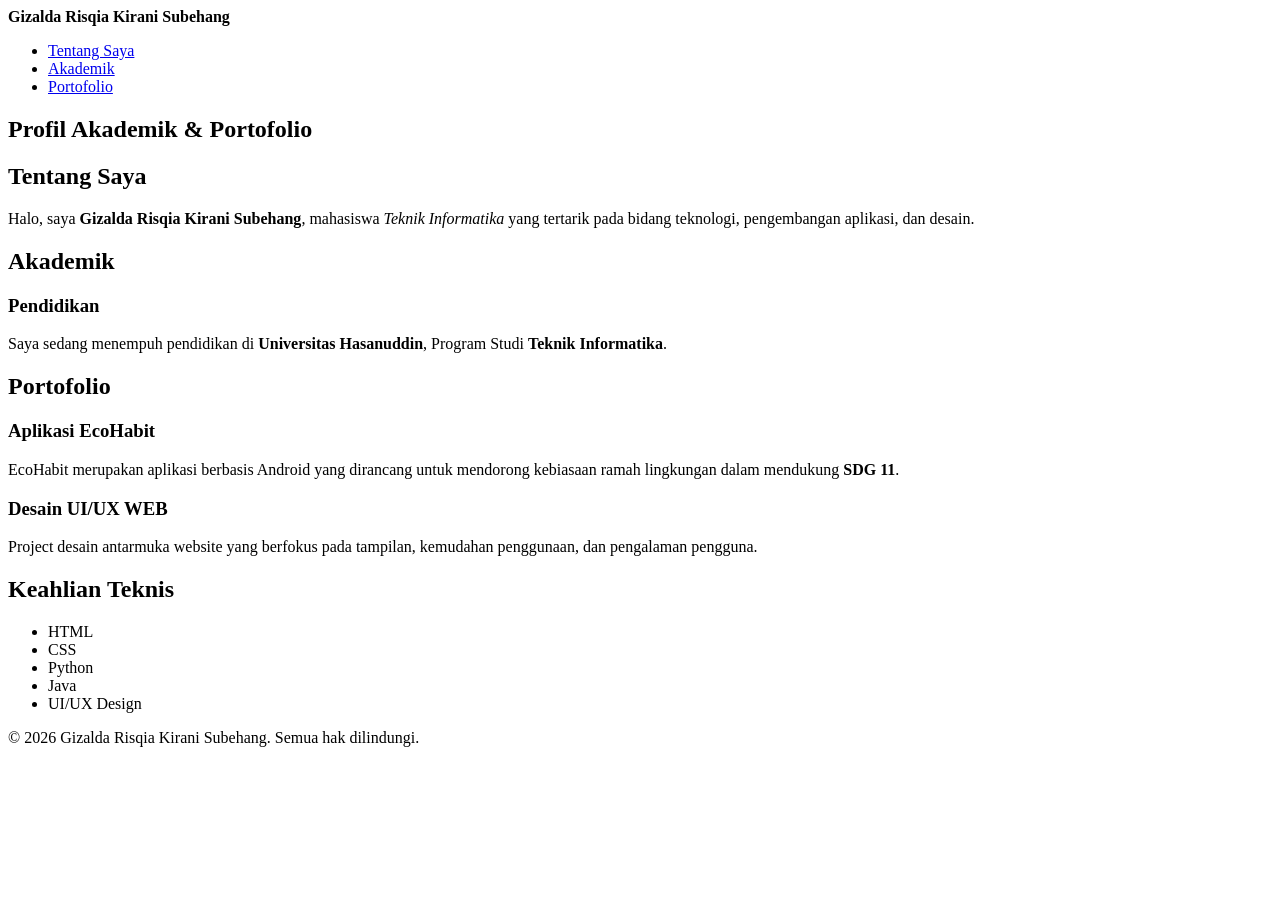
<file: Tugas 1/index.html>
<!DOCTYPE html>
<html lang="id">
<head>
    <meta charset="UTF-8">
    <meta name="viewport" content="width=device-width, initial-scale=1.0">
    <meta name="description" content="Profil akademik dan portofolio Gizalda Risqia Kirani Subehang.">
    <title>Portofolio - Gizalda Risqia Kirani Subehang</title>
</head>
<body>
    <header>
        <div>
            <strong>Gizalda Risqia Kirani Subehang</strong>
        </div>
        <nav>
            <ul>
                <li><a href="#tentang">Tentang Saya</a></li>
                <li><a href="#akademik">Akademik</a></li>
                <li><a href="#portofolio">Portofolio</a></li>
            </ul>
        </nav>
    </header>
    <main>
        <section id="tentang">
            <h1>Profil Akademik &amp; Portofolio</h1>
            <article>
                <h2>Tentang Saya</h2>
                <p>
                    Halo, saya <strong>Gizalda Risqia Kirani Subehang</strong>,
                    mahasiswa <em>Teknik Informatika</em> yang tertarik
                    pada bidang teknologi, pengembangan aplikasi, dan desain.
                </p>
            </article>
        </section>
        <section id="akademik">
            <h2>Akademik</h2>
            <article>
                <h3>Pendidikan</h3>
                <p>
                    Saya sedang menempuh pendidikan di
                    <strong>Universitas Hasanuddin</strong>,
                    Program Studi <strong>Teknik Informatika</strong>.
                </p>
            </article>
        </section>
        <section id="portofolio">
            <h2>Portofolio</h2>
            <article>
                <h3>Aplikasi EcoHabit</h3>
                <p>
                    EcoHabit merupakan aplikasi berbasis Android yang
                    dirancang untuk mendorong kebiasaan ramah lingkungan
                    dalam mendukung <strong>SDG 11</strong>.
                </p>
            </article>
            <article>
                <h3>Desain UI/UX WEB</h3>
                <p>
                    Project desain antarmuka website yang berfokus pada
                    tampilan, kemudahan penggunaan, dan pengalaman pengguna.
                </p>
            </article>
        </section>
        <aside>
            <h2>Keahlian Teknis</h2>
            <ul>
                <li>HTML</li>
                <li>CSS</li>
                <li>Python</li>
                <li>Java</li>
                <li>UI/UX Design</li>
            </ul>
        </aside>
    </main>
    <footer>
        <p>&copy; 2026 Gizalda Risqia Kirani Subehang. Semua hak dilindungi.</p>
    </footer>
</body>
</html>
</file>
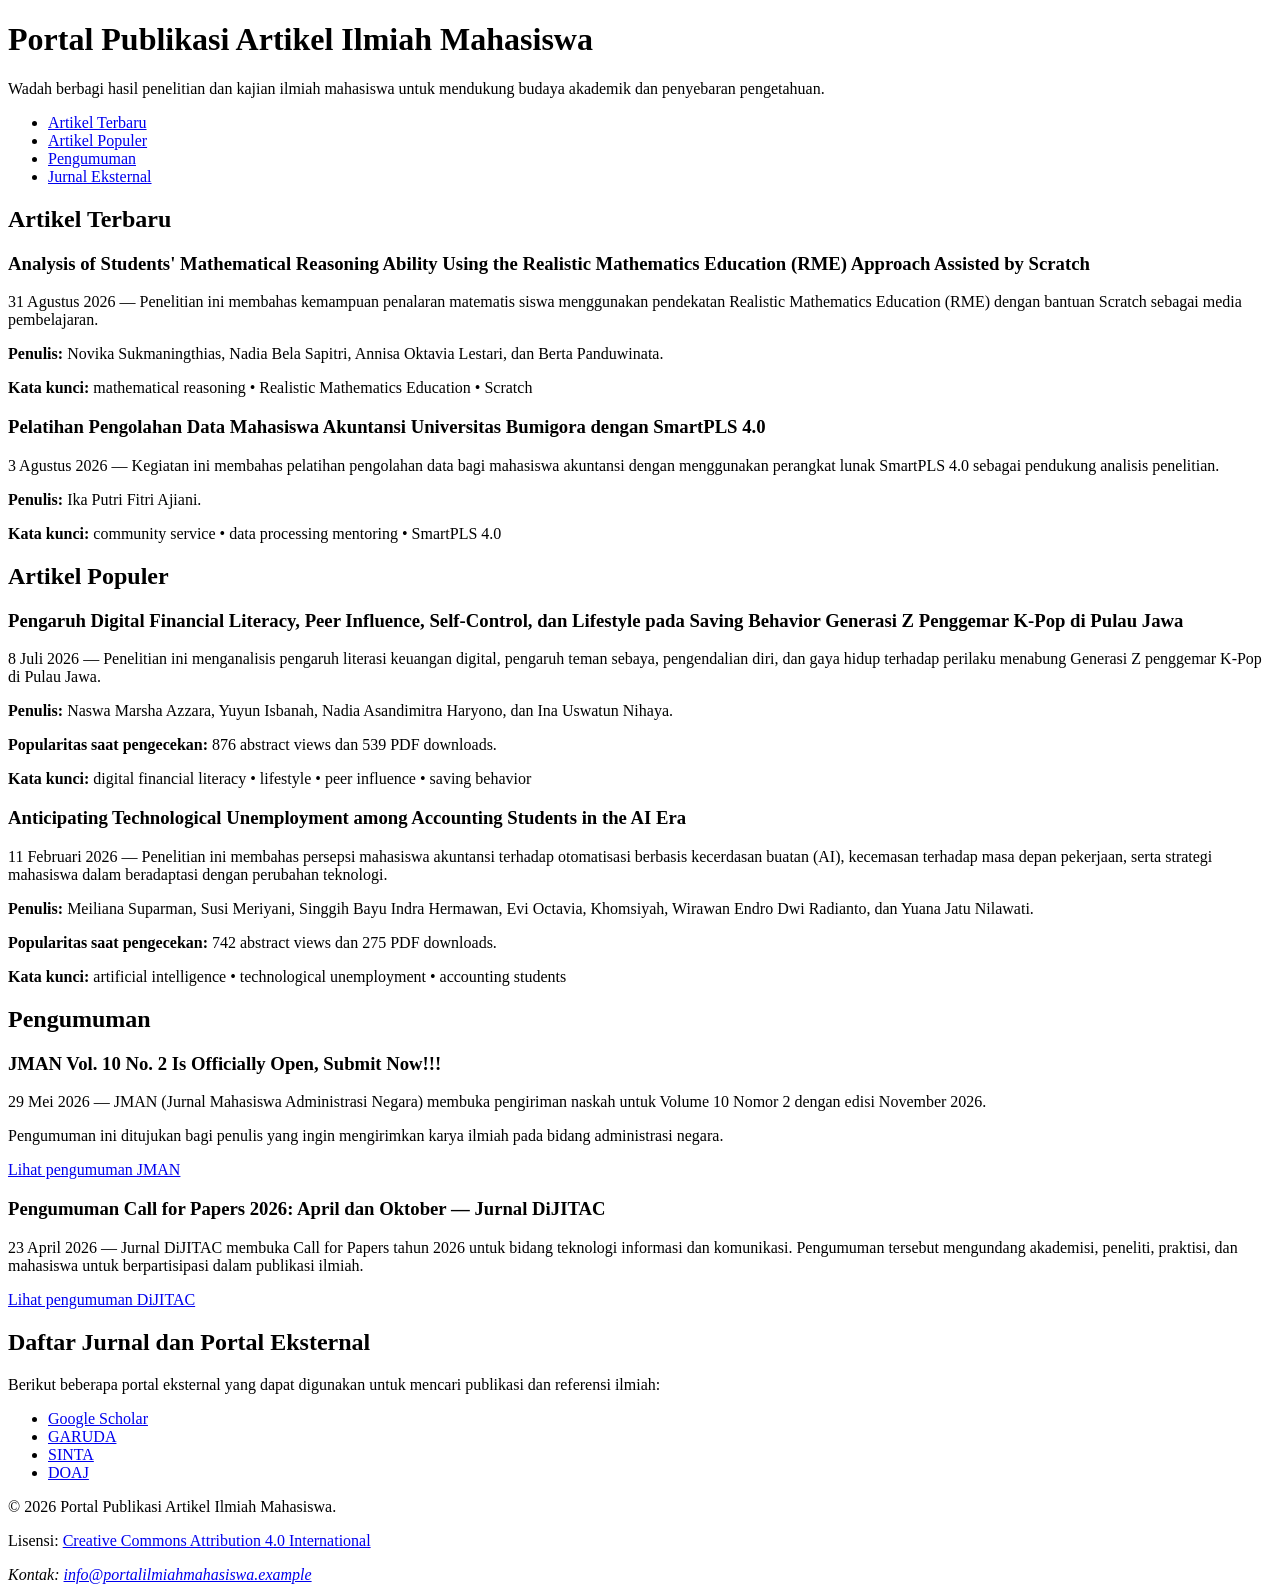
<file: Tugas 1/01-tugas-arsitektur-dan-semantik.html>
<!DOCTYPE html>
<html lang="id">
<head>
    <meta charset="UTF-8">
    <meta name="viewport" content="width=device-width, initial-scale=1.0">
    <meta
        name="description"
        content="Portal publikasi artikel ilmiah mahasiswa yang berisi artikel terbaru, artikel populer, pengumuman, dan daftar jurnal eksternal."
    >
    <title>Portal Publikasi Artikel Ilmiah Mahasiswa</title>
</head>

<body>
    <!-- HEADER -->
    <header>
        <h1>Portal Publikasi Artikel Ilmiah Mahasiswa</h1>

        <p>
            Wadah berbagi hasil penelitian dan kajian ilmiah mahasiswa
            untuk mendukung budaya akademik dan penyebaran pengetahuan.
        </p>
    </header>

    <!-- NAVIGASI -->
    <nav aria-label="Navigasi utama">
        <ul>
            <li>
                <a href="#artikel-terbaru">Artikel Terbaru</a>
            </li>

            <li>
                <a href="#artikel-populer">Artikel Populer</a>
            </li>

            <li>
                <a href="#pengumuman">Pengumuman</a>
            </li>

            <li>
                <a href="#jurnal-eksternal">Jurnal Eksternal</a>
            </li>
        </ul>
    </nav>

    <!-- KONTEN UTAMA -->
    <main>

        <!-- SECTION 1: ARTIKEL TERBARU -->
        <section id="artikel-terbaru">
            <h2>Artikel Terbaru</h2>
            <article>
                <h3>
                    Analysis of Students' Mathematical Reasoning Ability
                    Using the Realistic Mathematics Education (RME) Approach
                    Assisted by Scratch
                </h3>
                <p>
                    <time datetime="2026-08-31">
                        31 Agustus 2026
                    </time>
                    &mdash;
                    Penelitian ini membahas kemampuan penalaran matematis
                    siswa menggunakan pendekatan Realistic Mathematics
                    Education (RME) dengan bantuan Scratch sebagai media
                    pembelajaran.
                </p>
                <p>
                    <strong>Penulis:</strong>
                    Novika Sukmaningthias, Nadia Bela Sapitri,
                    Annisa Oktavia Lestari, dan Berta Panduwinata.
                </p>
                <p>
                    <strong>Kata kunci:</strong>
                    mathematical reasoning &bull;
                    Realistic Mathematics Education &bull;
                    Scratch
                </p>
            </article>
            <article>
                <h3>
                    Pelatihan Pengolahan Data Mahasiswa Akuntansi
                    Universitas Bumigora dengan SmartPLS 4.0
                </h3>
                <p>
                    <time datetime="2026-08-03">
                        3 Agustus 2026
                    </time>
                    &mdash;
                    Kegiatan ini membahas pelatihan pengolahan data bagi
                    mahasiswa akuntansi dengan menggunakan perangkat lunak
                    SmartPLS 4.0 sebagai pendukung analisis penelitian.
                </p>
                <p>
                    <strong>Penulis:</strong>
                    Ika Putri Fitri Ajiani.
                </p>
                <p>
                    <strong>Kata kunci:</strong>
                    community service &bull;
                    data processing mentoring &bull;
                    SmartPLS 4.0
                </p>
            </article>
        </section>

        <!-- SECTION 2: ARTIKEL POPULER -->
        <section id="artikel-populer">
            <h2>Artikel Populer</h2>
            <article>
                <h3>
                    Pengaruh Digital Financial Literacy, Peer Influence,
                    Self-Control, dan Lifestyle pada Saving Behavior
                    Generasi Z Penggemar K-Pop di Pulau Jawa
                </h3>
                <p>
                    <time datetime="2026-07-08">
                        8 Juli 2026
                    </time>
                    &mdash;
                    Penelitian ini menganalisis pengaruh literasi keuangan
                    digital, pengaruh teman sebaya, pengendalian diri,
                    dan gaya hidup terhadap perilaku menabung Generasi Z
                    penggemar K-Pop di Pulau Jawa.
                </p>
                <p>
                    <strong>Penulis:</strong>
                    Naswa Marsha Azzara, Yuyun Isbanah,
                    Nadia Asandimitra Haryono, dan Ina Uswatun Nihaya.
                </p>
                <p>
                    <strong>Popularitas saat pengecekan:</strong>
                    876 abstract views dan 539 PDF downloads.
                </p>
                <p>
                    <strong>Kata kunci:</strong>
                    digital financial literacy &bull;
                    lifestyle &bull;
                    peer influence &bull;
                    saving behavior
                </p>
            </article>

            <article>
                <h3>
                    Anticipating Technological Unemployment among Accounting
                    Students in the AI Era
                </h3>
                <p>
                    <time datetime="2026-02-11">
                        11 Februari 2026
                    </time>
                    &mdash;
                    Penelitian ini membahas persepsi mahasiswa akuntansi
                    terhadap otomatisasi berbasis kecerdasan buatan (AI),
                    kecemasan terhadap masa depan pekerjaan, serta strategi
                    mahasiswa dalam beradaptasi dengan perubahan teknologi.
                </p>
                <p>
                    <strong>Penulis:</strong>
                    Meiliana Suparman, Susi Meriyani,
                    Singgih Bayu Indra Hermawan, Evi Octavia,
                    Khomsiyah, Wirawan Endro Dwi Radianto,
                    dan Yuana Jatu Nilawati.
                </p>
                <p>
                    <strong>Popularitas saat pengecekan:</strong>
                    742 abstract views dan 275 PDF downloads.
                </p>
                <p>
                    <strong>Kata kunci:</strong>
                    artificial intelligence &bull;
                    technological unemployment &bull;
                    accounting students
                </p>
            </article>
        </section>

        <!-- SECTION 3: PENGUMUMAN -->
        <section id="pengumuman">
            <h2>Pengumuman</h2>
            <article>
                <h3>
                    JMAN Vol. 10 No. 2 Is Officially Open, Submit Now!!!
                </h3>
                <p>
                    <time datetime="2026-05-29">
                        29 Mei 2026
                    </time>
                    &mdash;
                    JMAN (Jurnal Mahasiswa Administrasi Negara) membuka
                    pengiriman naskah untuk Volume 10 Nomor 2 dengan
                    edisi November 2026.
                </p>
                <p>
                    Pengumuman ini ditujukan bagi penulis yang ingin
                    mengirimkan karya ilmiah pada bidang administrasi negara.
                </p>
                <p>
                    <a
                        href="https://jom.untidar.ac.id/index.php/jman"
                        target="_blank"
                        rel="noopener noreferrer"
                    >
                        Lihat pengumuman JMAN
                    </a>
                </p>
            </article>

            <article>
                <h3>
                    Pengumuman Call for Papers 2026:
                    April dan Oktober &mdash; Jurnal DiJITAC
                </h3>
                <p>
                    <time datetime="2026-04-23">
                        23 April 2026
                    </time>
                    &mdash;
                    Jurnal DiJITAC membuka Call for Papers tahun 2026
                    untuk bidang teknologi informasi dan komunikasi.
                    Pengumuman tersebut mengundang akademisi, peneliti,
                    praktisi, dan mahasiswa untuk berpartisipasi dalam
                    publikasi ilmiah.
                </p>
                <p>
                    <a
                        href="https://journal.uinsi.ac.id/index.php/DiJITAC/announcement"
                        target="_blank"
                        rel="noopener noreferrer"
                    >
                        Lihat pengumuman DiJITAC
                    </a>
                </p>
            </article>
        </section>
        <!-- ASIDE: JURNAL EKSTERNAL -->
        <aside id="jurnal-eksternal">
            <h2>Daftar Jurnal dan Portal Eksternal</h2>
            <p>
                Berikut beberapa portal eksternal yang dapat digunakan
                untuk mencari publikasi dan referensi ilmiah:
            </p>
            <ul>
                <li>
                    <a
                        href="https://scholar.google.com/"
                        target="_blank"
                        rel="noopener noreferrer"
                    >
                        Google Scholar
                    </a>
                </li>
                <li>
                    <a
                        href="https://garuda.kemdikbud.go.id/"
                        target="_blank"
                        rel="noopener noreferrer"
                    >
                        GARUDA
                    </a>
                </li>
                <li>
                    <a
                        href="https://sinta.kemdikbud.go.id/"
                        target="_blank"
                        rel="noopener noreferrer"
                    >
                        SINTA
                    </a>
                </li>
                <li>
                    <a
                        href="https://doaj.org/"
                        target="_blank"
                        rel="noopener noreferrer"
                    >
                        DOAJ
                    </a>
                </li>
            </ul>
        </aside>
    </main>

    <!-- FOOTER -->
    <footer>
        <p>
            &copy; 2026 Portal Publikasi Artikel Ilmiah Mahasiswa.
        </p>
        <p>
            Lisensi:
            <a
                href="https://creativecommons.org/licenses/by/4.0/"
                target="_blank"
                rel="noopener noreferrer"
            >
                Creative Commons Attribution 4.0 International
            </a>
        </p>
        <address>
            Kontak:
            <a href="mailto:info@portalilmiahmahasiswa.example">
                info@portalilmiahmahasiswa.example
            </a>
        </address>
    </footer>

</body>
</html>
</file>
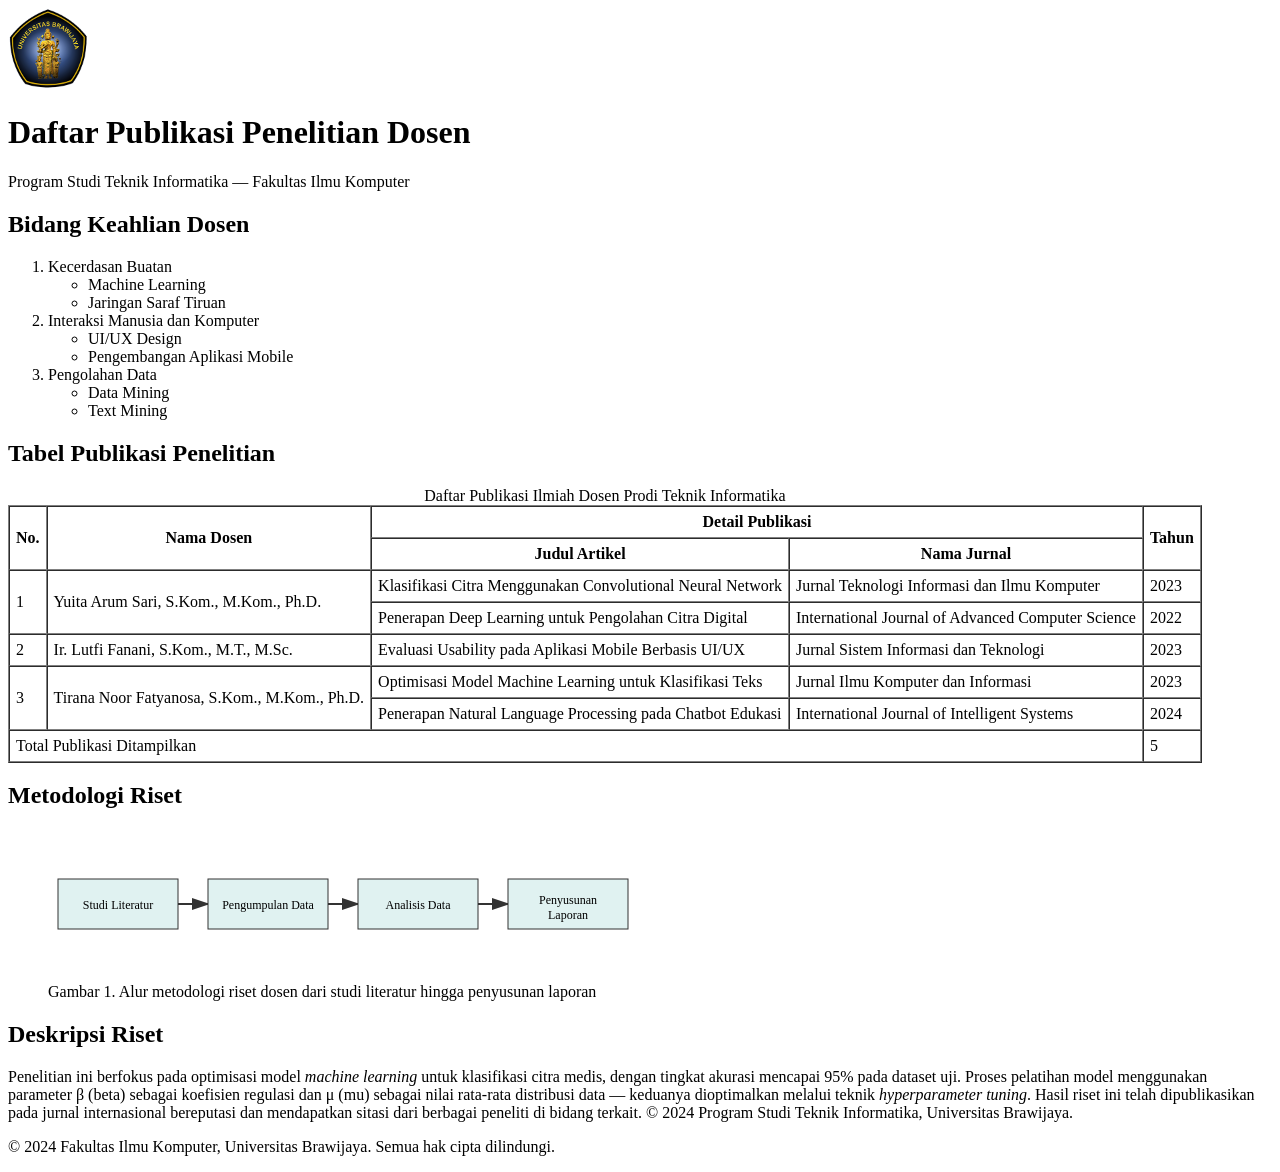
<file: Tugas 2/02-tugas-standardisasi-konten.html>
<!DOCTYPE html>
<html lang="id">
<head>
    <meta charset="UTF-8">
    <meta name="viewport" content="width=device-width, initial-scale=1.0">
    <title>Daftar Publikasi Penelitian Dosen</title>
</head>
<body>

    <header>
        <img src="logo-ub.png" alt="Logo Universitas Brawijaya" width="80">
        <h1>Daftar Publikasi Penelitian Dosen</h1>
        <p>Program Studi Teknik Informatika &mdash; Fakultas Ilmu Komputer</p>
    </header>

    <main>
        <section aria-labelledby="bidang-keahlian">
            <h2 id="bidang-keahlian">Bidang Keahlian Dosen</h2>
            <ol>
                <li>
                    Kecerdasan Buatan
                    <ul>
                        <li>Machine Learning</li>
                        <li>Jaringan Saraf Tiruan</li>
                    </ul>
                </li>
                <li>
                    Interaksi Manusia dan Komputer
                    <ul>
                        <li>UI/UX Design</li>
                        <li>Pengembangan Aplikasi Mobile</li>
                    </ul>
                </li>
                <li>
                    Pengolahan Data
                    <ul>
                        <li>Data Mining</li>
                        <li>Text Mining</li>
                    </ul>
                </li>
            </ol>
        </section>

                <section aria-labelledby="tabel-publikasi">
            <h2 id="tabel-publikasi">Tabel Publikasi Penelitian</h2>
            <table border="1" cellpadding="6" cellspacing="0">
                <caption>Daftar Publikasi Ilmiah Dosen Prodi Teknik Informatika</caption>
                <thead>
                    <tr>
                        <th scope="col" rowspan="2">No.</th>
                        <th scope="col" rowspan="2">Nama Dosen</th>
                        <th scope="col" colspan="2">Detail Publikasi</th>
                        <th scope="col" rowspan="2">Tahun</th>
                    </tr>
                    <tr>
                        <th scope="col">Judul Artikel</th>
                        <th scope="col">Nama Jurnal</th>
                    </tr>
                </thead>
                <tbody>
                    <tr>
                        <td rowspan="2">1</td>
                        <td rowspan="2">Yuita Arum Sari, S.Kom., M.Kom., Ph.D.</td>
                        <td>Klasifikasi Citra Menggunakan Convolutional Neural Network</td>
                        <td>Jurnal Teknologi Informasi dan Ilmu Komputer</td>
                        <td>2023</td>
                    </tr>
                    <tr>
                        <td>Penerapan Deep Learning untuk Pengolahan Citra Digital</td>
                        <td>International Journal of Advanced Computer Science</td>
                        <td>2022</td>
                    </tr>
                    <tr>
                        <td>2</td>
                        <td>Ir. Lutfi Fanani, S.Kom., M.T., M.Sc.</td>
                        <td>Evaluasi Usability pada Aplikasi Mobile Berbasis UI/UX</td>
                        <td>Jurnal Sistem Informasi dan Teknologi</td>
                        <td>2023</td>
                    </tr>
                    <tr>
                        <td rowspan="2">3</td>
                        <td rowspan="2">Tirana Noor Fatyanosa, S.Kom., M.Kom., Ph.D.</td>
                        <td>Optimisasi Model Machine Learning untuk Klasifikasi Teks</td>
                        <td>Jurnal Ilmu Komputer dan Informasi</td>
                        <td>2023</td>
                    </tr>
                    <tr>
                        <td>Penerapan Natural Language Processing pada Chatbot Edukasi</td>
                        <td>International Journal of Intelligent Systems</td>
                        <td>2024</td>
                    </tr>
                </tbody>
                <tfoot>
                    <tr>
                        <td colspan="4">Total Publikasi Ditampilkan</td>
                        <td>5</td>
                    </tr>
                </tfoot>
            </table>
        </section>

                <section aria-labelledby="metodologi-riset">
            <h2 id="metodologi-riset">Metodologi Riset</h2>

            <figure>
                <svg width="700" height="150" xmlns="http://www.w3.org/2000/svg" role="img" aria-label="Diagram alur metodologi riset">
                    <!-- Kotak 1: Studi Literatur -->
                    <rect x="10" y="50" width="120" height="50" fill="#e0f2f1" stroke="#333"/>
                    <text x="70" y="80" text-anchor="middle" font-size="12">Studi Literatur</text>

                    <!-- Panah 1 -->
                    <line x1="130" y1="75" x2="160" y2="75" stroke="#333" stroke-width="2" marker-end="url(#panah)"/>

                    <!-- Kotak 2: Pengumpulan Data -->
                    <rect x="160" y="50" width="120" height="50" fill="#e0f2f1" stroke="#333"/>
                    <text x="220" y="80" text-anchor="middle" font-size="12">Pengumpulan Data</text>

                    <!-- Panah 2 -->
                    <line x1="280" y1="75" x2="310" y2="75" stroke="#333" stroke-width="2" marker-end="url(#panah)"/>

                    <!-- Kotak 3: Analisis Data -->
                    <rect x="310" y="50" width="120" height="50" fill="#e0f2f1" stroke="#333"/>
                    <text x="370" y="80" text-anchor="middle" font-size="12">Analisis Data</text>

                    <!-- Panah 3 -->
                    <line x1="430" y1="75" x2="460" y2="75" stroke="#333" stroke-width="2" marker-end="url(#panah)"/>

                    <!-- Kotak 4: Penyusunan Laporan -->
                    <rect x="460" y="50" width="120" height="50" fill="#e0f2f1" stroke="#333"/>
                    <text x="520" y="75" text-anchor="middle" font-size="12">Penyusunan</text>
                    <text x="520" y="90" text-anchor="middle" font-size="12">Laporan</text>

                    <!-- Definisi ujung panah -->
                    <defs>
                        <marker id="panah" markerWidth="10" markerHeight="10" refX="8" refY="3" orient="auto" markerUnits="strokeWidth">
                            <path d="M0,0 L0,6 L9,3 z" fill="#333"/>
                        </marker>
                    </defs>
                </svg>
                <figcaption>Gambar 1. Alur metodologi riset dosen dari studi literatur hingga penyusunan laporan</figcaption>
            </figure>
        </section>
                <section aria-labelledby="deskripsi-riset">
            <h2 id="deskripsi-riset">Deskripsi Riset</h2>
            <p>
                Penelitian ini berfokus pada optimisasi model <em>machine learning</em> 
                untuk klasifikasi citra medis, dengan tingkat akurasi mencapai 95&percnt; 
                pada dataset uji. Proses pelatihan model menggunakan parameter 
                &beta; (beta) sebagai koefisien regulasi dan &mu; (mu) sebagai nilai 
                rata-rata distribusi data &mdash; keduanya dioptimalkan melalui teknik 
                <em>hyperparameter tuning</em>. Hasil riset ini telah dipublikasikan 
                pada jurnal internasional bereputasi dan mendapatkan sitasi dari 
                berbagai peneliti di bidang terkait. &copy; 2024 Program Studi Teknik 
                Informatika, Universitas Brawijaya.
            </p>
        </section>
            <footer>
        <p>&copy; 2024 Fakultas Ilmu Komputer, Universitas Brawijaya. Semua hak cipta dilindungi.</p>
    </footer>
</file>
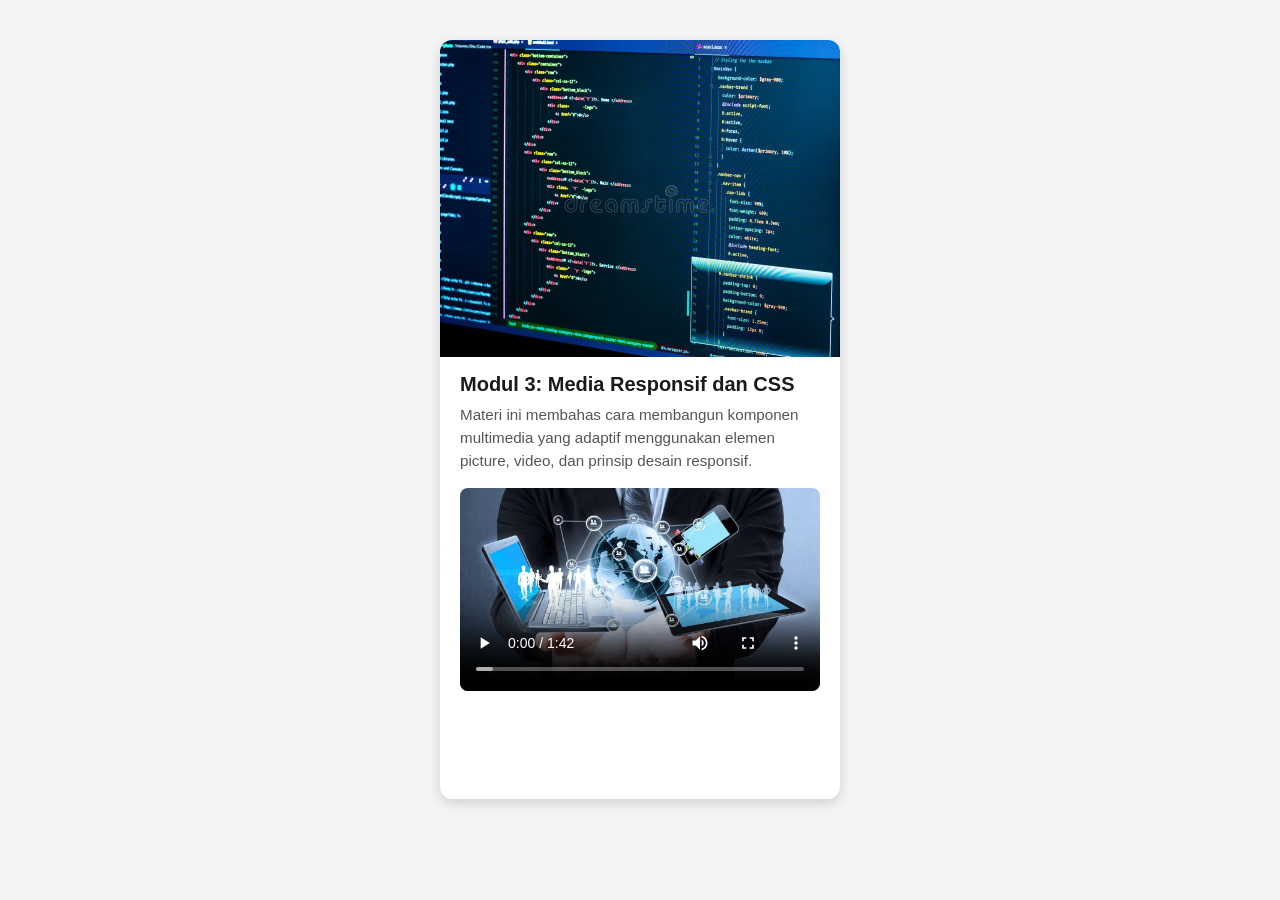
<file: Tugas 3/03-tugas-media-dan-css.html>
<!DOCTYPE html>
<html lang="id">
<head>
    <meta charset="UTF-8">
    <meta name="viewport" content="width=device-width, initial-scale=1.0">
    <title>Pemutar Media Kuliah Responsif</title>
    <link rel="stylesheet" href="03-tugas-style.css">
</head>
<body>

    <main>
              <article class="kartu-media">
            <picture class="kartu-media__sampul">
                <source srcset="sampul-lebar.webp" media="(min-width: 768px)" type="image/webp">
                <source srcset="sampul-sempit.webp" media="(max-width: 767px)" type="image/webp">
                <img src="sampul-fallback.jpg" alt="Ilustrasi sampul materi kuliah Pemrograman Web" width="400" height="225">
            </picture>

            <div class="kartu-media__konten">
                <h2 class="kartu-media__judul">Modul 3: Media Responsif dan CSS</h2>
                <p class="kartu-media__deskripsi">
                    Materi ini membahas cara membangun komponen multimedia yang adaptif 
                    menggunakan elemen picture, video, dan prinsip desain responsif.
                </p>
                    <video class="kartu-media__video" controls poster="poster-video.jpg" width="400" height="225">
                    <source src="video-kuliah.webm" type="video/webm">
                    <source src="video-kuliah.mp4" type="video/mp4">
                    Maaf, browser Anda tidak mendukung pemutaran video HTML5.
                </video>
                 <article class="kartu-media kartu-media--wajib"></article>
</file>
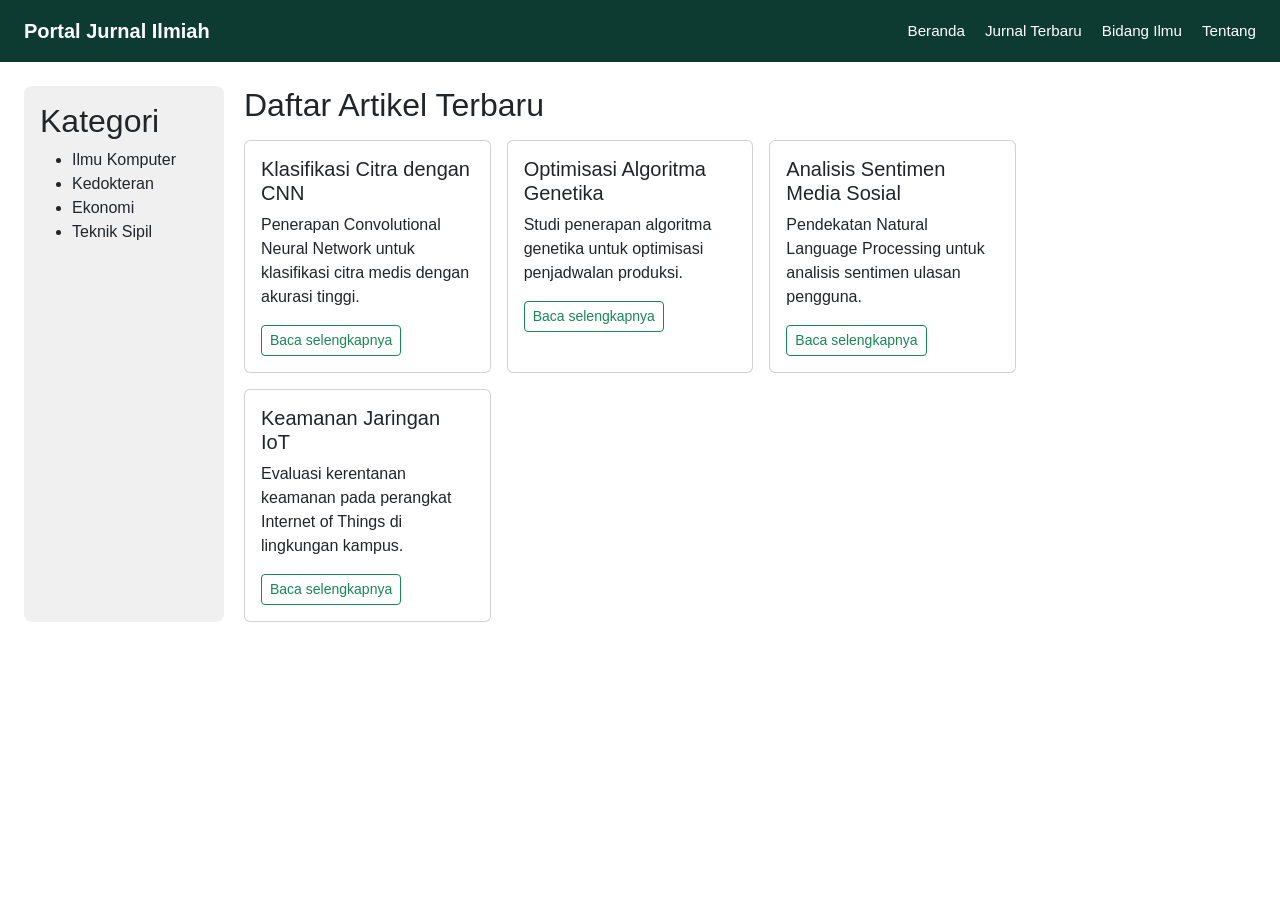
<file: Tugas 4/04-tugas-tata-letak.html>
<!DOCTYPE html>
<html lang="id">
<head>
    <meta charset="UTF-8">
    <meta name="viewport" content="width=device-width, initial-scale=1.0">
    <title>Portal Jurnal Ilmiah Fakultas</title>

    <!-- Bootstrap 5 via CDN, dengan atribut integrity untuk keamanan (Subresource Integrity) -->
    <link href="https://cdn.jsdelivr.net/npm/bootstrap@5.3.8/dist/css/bootstrap.min.css" rel="stylesheet" integrity="sha384-sRIl4kxILFvY47J16cr9ZwB07vP4J8+LH7qKQnuqkuIAvNWLzeN8tE5YBujZqJLB" crossorigin="anonymous">

    <!-- CSS kustom kita, dimuat SETELAH Bootstrap supaya bisa menimpa gaya defaultnya -->
    <link rel="stylesheet" href="04-tugas-style.css">
</head>
<body>

    <header>
           <header class="navbar-utama">
        <div class="navbar-utama__brand">Portal Jurnal Ilmiah</div>
        <nav class="navbar-utama__nav">
            <a href="#" class="navbar-utama__link">Beranda</a>
            <a href="#" class="navbar-utama__link">Jurnal Terbaru</a>
            <a href="#" class="navbar-utama__link">Bidang Ilmu</a>
            <a href="#" class="navbar-utama__link">Tentang</a>
        </nav>
    </header>
    <main class="layout-utama">
        <aside class="layout-utama__sidebar">
            <h2>Kategori</h2>
            <ul>
                <li>Ilmu Komputer</li>
                <li>Kedokteran</li>
                <li>Ekonomi</li>
                <li>Teknik Sipil</li>
            </ul>
        </aside>

        <section class="layout-utama__artikel">
            <h2>Daftar Artikel Terbaru</h2>
                        <div class="grid-artikel">
                <div class="card">
                    <div class="card-body">
                        <h5 class="card-title">Klasifikasi Citra dengan CNN</h5>
                        <p class="card-text">Penerapan Convolutional Neural Network untuk klasifikasi citra medis dengan akurasi tinggi.</p>
                        <a href="#" class="btn btn-outline-success btn-sm">Baca selengkapnya</a>
                    </div>
                </div>

                <div class="card">
                    <div class="card-body">
                        <h5 class="card-title">Optimisasi Algoritma Genetika</h5>
                        <p class="card-text">Studi penerapan algoritma genetika untuk optimisasi penjadwalan produksi.</p>
                        <a href="#" class="btn btn-outline-success btn-sm">Baca selengkapnya</a>
                    </div>
                </div>

                <div class="card">
                    <div class="card-body">
                        <h5 class="card-title">Analisis Sentimen Media Sosial</h5>
                        <p class="card-text">Pendekatan Natural Language Processing untuk analisis sentimen ulasan pengguna.</p>
                        <a href="#" class="btn btn-outline-success btn-sm">Baca selengkapnya</a>
                    </div>
                </div>

                <div class="card">
                    <div class="card-body">
                        <h5 class="card-title">Keamanan Jaringan IoT</h5>
                        <p class="card-text">Evaluasi kerentanan keamanan pada perangkat Internet of Things di lingkungan kampus.</p>
                        <a href="#" class="btn btn-outline-success btn-sm">Baca selengkapnya</a>
                    </div>
                </div>
            </div>
</file>
<file: Tugas 3/03-tugas-style.css>
/* Reset global: semua elemen memakai model box-sizing border-box,
   supaya padding & border tidak menambah lebar/tinggi elemen di luar
   nilai width/height yang sudah ditentukan. */
*,
*::before,
*::after {
    box-sizing: border-box;
}

body {
    margin: 0;
    font-family: Arial, Helvetica, sans-serif;
    background-color: #f4f4f4;
    color: #222;
}
/* ===== BLOCK: kartu-media ===== */
.kartu-media {
    max-width: 400px;
    margin: 40px auto;              /* margin terpusat secara horizontal */
    background-color: #ffffff;
    border-radius: 12px;            /* sudut melengkung */
    box-shadow: 0 4px 12px rgba(0, 0, 0, 0.15);  /* bayangan */
    overflow: hidden;                /* biar gambar ikut mengikuti sudut melengkung */
    transition: transform 0.3s ease, box-shadow 0.3s ease;  /* transisi lembut */
}

.kartu-media:hover {
    transform: translateY(-6px);
    box-shadow: 0 8px 20px rgba(0, 0, 0, 0.25);
}

/* ===== ELEMENT: kartu-media__sampul ===== */
.kartu-media__sampul img {
    width: 100%;
    height: auto;
    display: block;
}

/* ===== ELEMENT: kartu-media__konten ===== */
.kartu-media__konten {
    padding: 16px 20px 24px;
}

/* ===== ELEMENT: kartu-media__judul ===== */
.kartu-media__judul {
    margin: 0 0 8px;
    font-size: 1.25rem;
    color: #1a1a1a;
}

/* ===== ELEMENT: kartu-media__deskripsi ===== */
.kartu-media__deskripsi {
    margin: 0 0 16px;
    font-size: 0.95rem;
    line-height: 1.5;
    color: #555555;
}

/* ===== ELEMENT: kartu-media__video ===== */
.kartu-media__video {
    width: 100%;
    height: auto;
    border-radius: 8px;
}
/* ===== MODIFIER: kartu-media--wajib ===== */
/* Aturan ini SENGAJA dibuat lebih spesifik daripada .kartu-media__deskripsi 
   dengan cara menggabungkan 2 class dalam satu selector (descendant selector), 
   sehingga nilai spesifisitasnya lebih tinggi dan menimpa gaya deskripsi 
   default tanpa perlu memakai !important. */
.kartu-media--wajib .kartu-media__deskripsi {
    color: #b3261e;
    font-weight: bold;
    border-left: 4px solid #b3261e;
    padding-left: 10px;
}
</file>
<file: Tugas 4/04-tugas-style.css>
*,
*::before,
*::after {
    box-sizing: border-box;
}

body {
    margin: 0;
    font-family: Arial, Helvetica, sans-serif;
}

/* ===== Header Navigasi (Flexbox murni, bukan Bootstrap navbar) ===== */
.navbar-utama {
    display: flex;
    justify-content: space-between;
    align-items: center;
    flex-wrap: wrap;
    padding: 16px 24px;
    background-color: #0d3b32;
    color: #ffffff;
}

.navbar-utama__brand {
    font-size: 1.25rem;
    font-weight: bold;
}

.navbar-utama__nav {
    display: flex;
    gap: 20px;
}

.navbar-utama__link {
    color: #ffffff;
    text-decoration: none;
    font-size: 0.95rem;
}

.navbar-utama__link:hover {
    text-decoration: underline;
}

/* ===== Layout Utama (CSS Grid kustom) ===== */
/* Default (mobile-first): 1 kolom penuh, semua elemen bertumpuk vertikal */
.layout-utama {
    display: grid;
    grid-template-columns: 1fr;
    gap: 20px;
    padding: 24px;
}

.layout-utama__sidebar,
.layout-utama__kanan {
    background-color: #f0f0f0;
    padding: 16px;
    border-radius: 8px;
}

.layout-utama__artikel {
    background-color: #ffffff;
}

/* ===== Breakpoint TABLET (min-width: 768px) ===== */
/* Sidebar + artikel berdampingan, kolom kanan turun ke bawah (masih 1 baris penuh) */
@media (min-width: 768px) {
    .layout-utama {
        grid-template-columns: 200px 1fr;
        grid-template-areas:
            "sidebar artikel"
            "kanan   kanan";
    }

    .layout-utama__sidebar { grid-area: sidebar; }
    .layout-utama__artikel { grid-area: artikel; }
    .layout-utama__kanan   { grid-area: kanan; }
}

/* ===== Breakpoint DESKTOP/LAYAR LEBAR (min-width: 992px) ===== */
/* Susunan penuh 3 kolom: sidebar 200px | artikel fleksibel | kanan 220px */
@media (min-width: 992px) {
    .layout-utama {
        grid-template-columns: 200px 1fr 220px;
        grid-template-areas: "sidebar artikel kanan";
    }
}

/* ===== Mode Ponsel: header merapat vertikal (di bawah 576px) ===== */
@media (max-width: 575.98px) {
    .navbar-utama {
        flex-direction: column;
        align-items: flex-start;
    }

    .navbar-utama__nav {
        flex-direction: column;
        gap: 10px;
        margin-top: 12px;
        width: 100%;
    }
}
/* ===== Grid Mikro untuk Kartu Artikel ===== */
.grid-artikel {
    display: grid;
    grid-template-columns: repeat(auto-fit, minmax(220px, 1fr));
    gap: 16px;
    margin-top: 16px;
}
</file>
